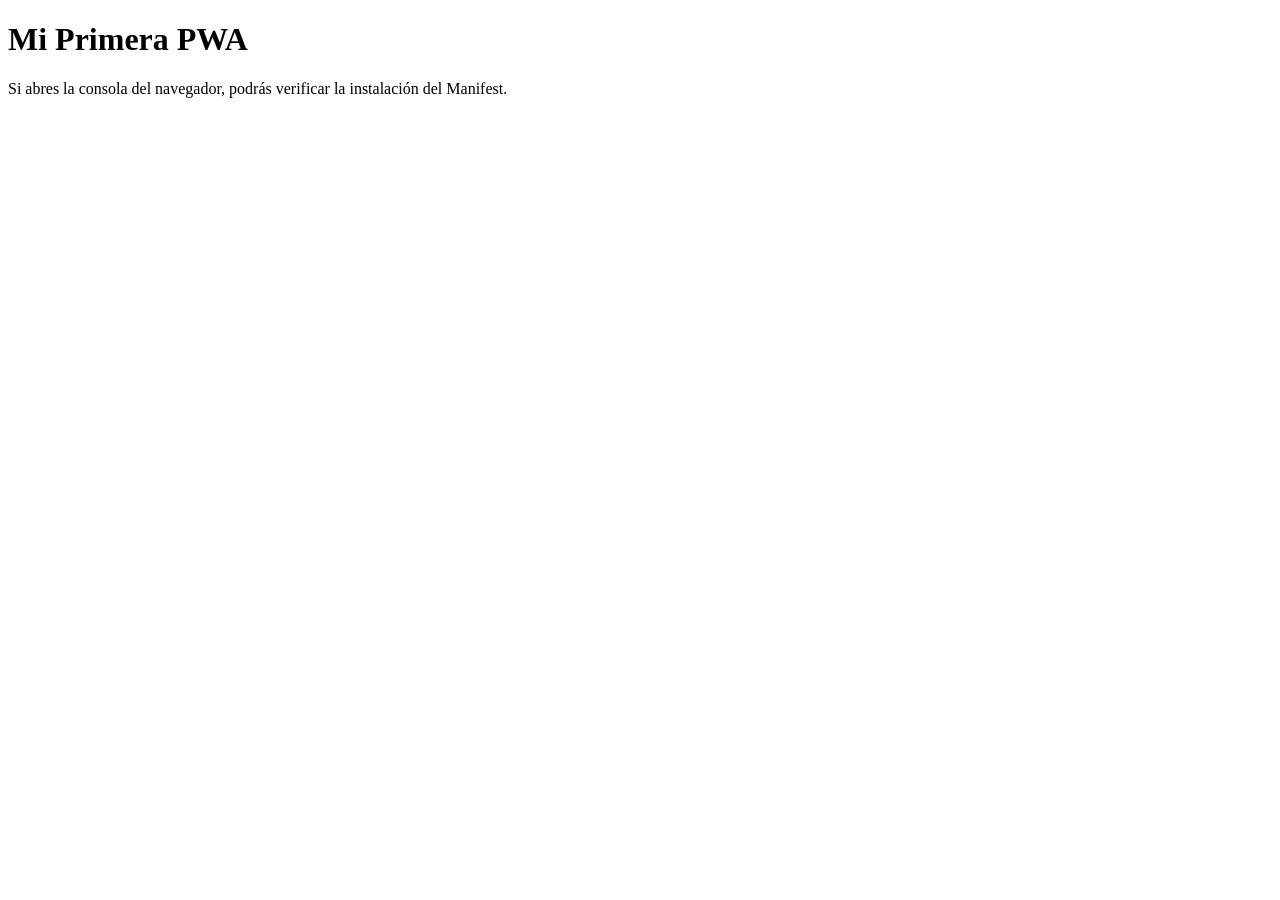
<file: Practica1/index.html>
<!DOCTYPE html>
<html lang="es">
<head>
  <meta charset="UTF-8">
  <meta name="viewport" content="width=device-width, initial-scale=1.0">
  <title>Mi Primera PWA</title>

  <link rel="manifest" href="manifest.json">

  <meta name="theme-color" content="#007bff">

  <link rel="apple-touch-icon" href="icons/icon-192.png">
</head>
<body>
  <h1>Mi Primera PWA</h1>
  <p>Si abres la consola del navegador, podrás verificar la instalación del Manifest.</p>
</body>
</html>
</file>
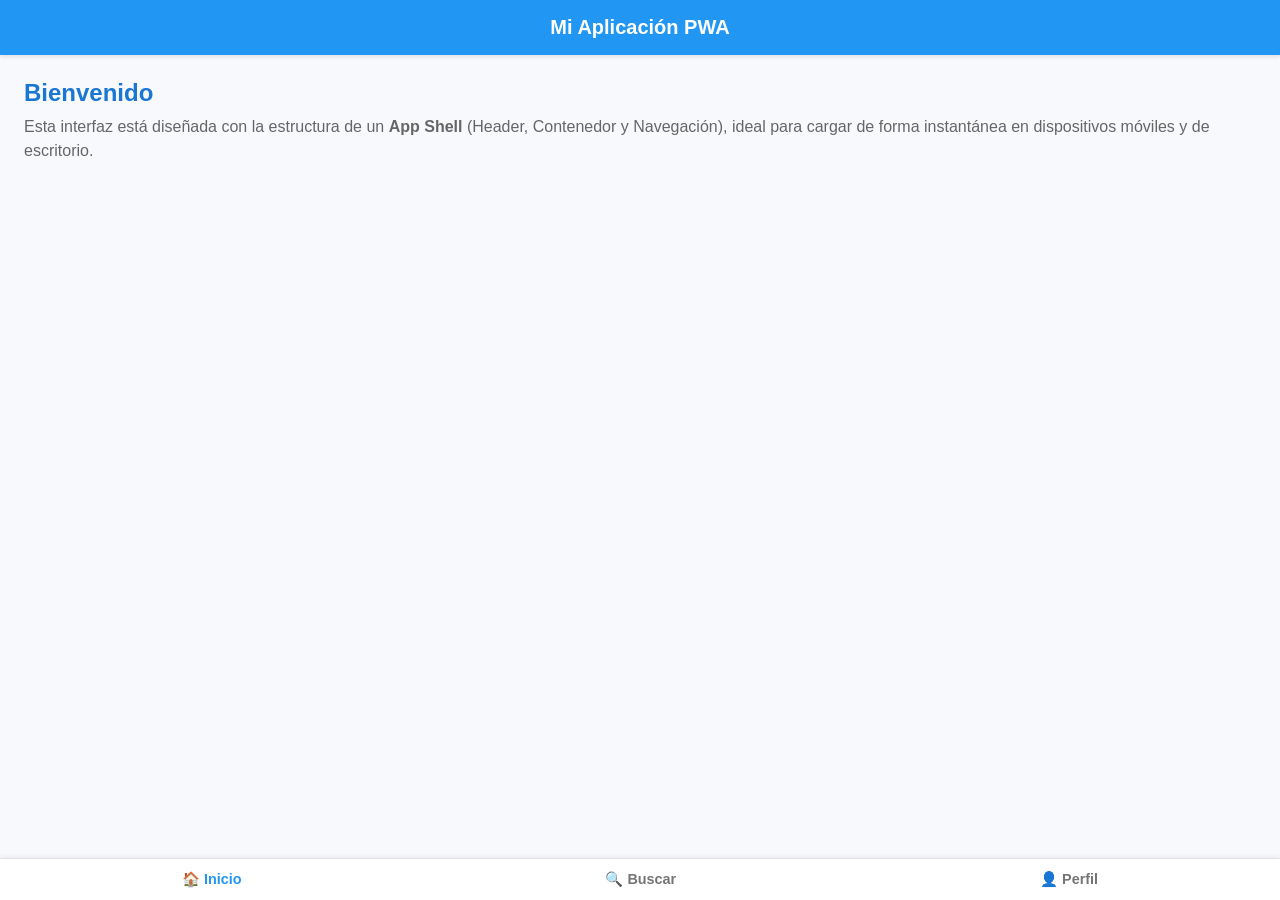
<file: Practica2/index.html>
<!DOCTYPE html>
<html lang="es">
<head>
    <meta charset="UTF-8">
    <meta name="viewport" content="width=device-width, initial-scale=1.0">
    <title>Práctica 2 - App Shell</title>
    
    <!-- Enlace al Manifest (requerido para la Splash Screen nativa) -->
    <link rel="manifest" href="manifest.json">
    
    <!-- Color de la barra de navegación en móviles -->
    <meta name="theme-color" content="#2196F3">

    <style>
        /* --- ESTILOS CSS --- */
        * {
            box-sizing: border-box;
            margin: 0;
            padding: 0;
        }

        body {
            font-family: 'Segoe UI', Tahoma, Geneva, Verdana, sans-serif;
            display: flex;
            flex-direction: column;
            height: 100vh;
            background-color: #f7f9fc;
            color: #333;
        }

        /* 1. Header (Cabecera del App Shell) */
        header {
            background-color: #2196F3;
            color: white;
            padding: 1rem;
            text-align: center;
            font-size: 1.25rem;
            font-weight: bold;
            box-shadow: 0 2px 4px rgba(0,0,0,0.1);
            z-index: 10;
        }

        main {
            flex: 1;
            padding: 1.5rem;
            overflow-y: auto;
        }

        main h2 {
            margin-bottom: 0.5rem;
            color: #1976D2;
        }

        main p {
            color: #666;
            line-height: 1.5;
        }

        /* 3. Menú de Navegación (Inferior estilo App Móvil) */
        nav {
            background-color: #ffffff;
            border-top: 1px solid #e0e0e0;
            display: flex;
            justify-content: space-around;
            padding: 0.75rem 0;
            box-shadow: 0 -2px 4px rgba(0,0,0,0.05);
            z-index: 10;
        }

        nav a {
            text-decoration: none;
            color: #757575;
            font-size: 0.9rem;
            font-weight: 600;
            display: flex;
            flex-direction: column;
            align-items: center;
            transition: color 0.2s;
        }

        nav a:hover, nav a.active {
            color: #2196F3;
        }
    </style>
</head>
<body>

    <header>
        Mi Aplicación PWA
    </header>

    <main>
        <h2>Bienvenido</h2>
        <p>Esta interfaz está diseñada con la estructura de un <strong>App Shell</strong> (Header, Contenedor y Navegación), ideal para cargar de forma instantánea en dispositivos móviles y de escritorio.</p>
    </main>

    <nav>
        <a href="#" class="active">🏠 Inicio</a>
        <a href="#">🔍 Buscar</a>
        <a href="#">👤 Perfil</a>
    </nav>

</body>
</html>
</file>
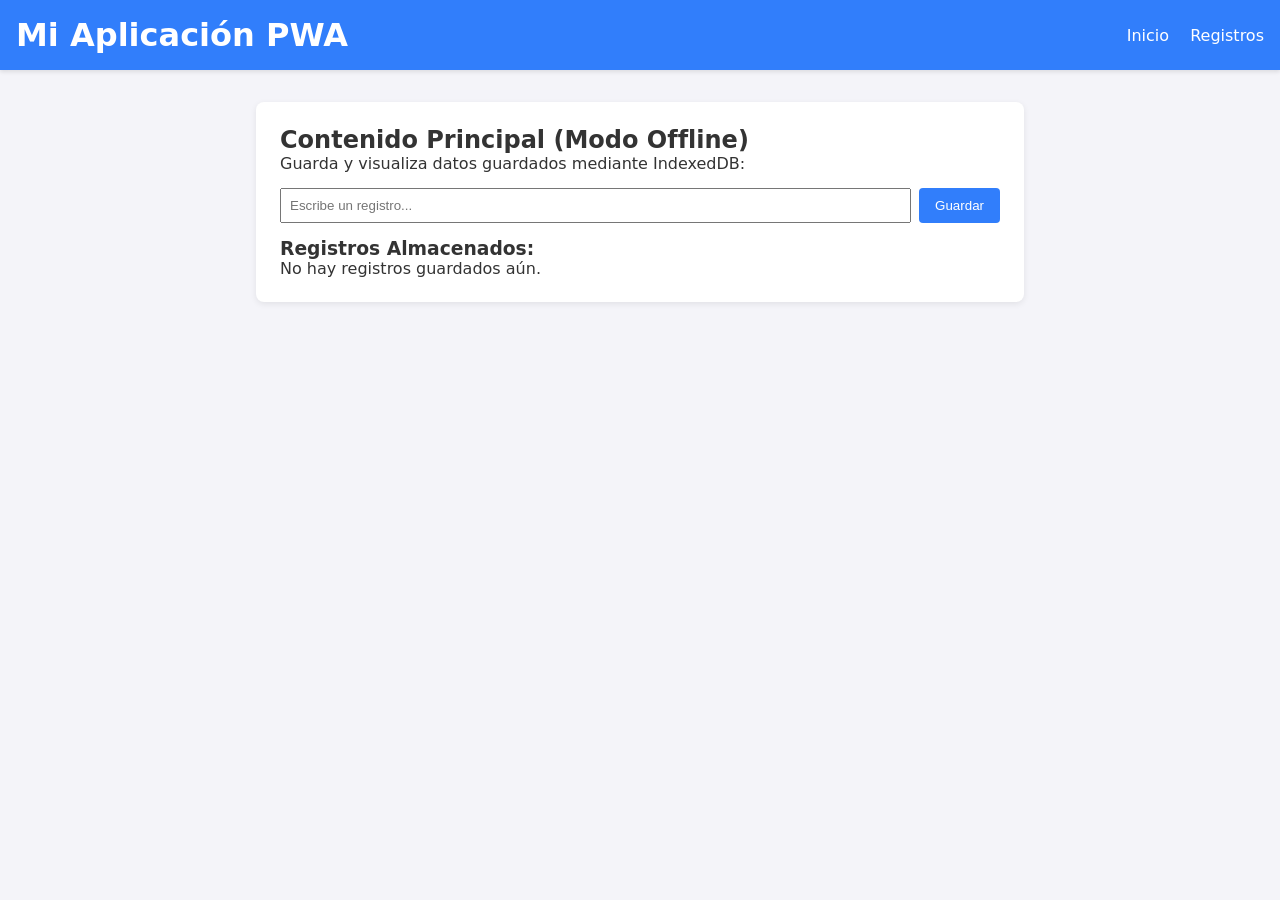
<file: Practica3/index.html>
<!DOCTYPE html>
<html lang="es">
<head>
  <meta charset="UTF-8">
  <meta name="viewport" content="width=device-width, initial-scale=1.0">
  <meta name="theme-color" content="#317EFB">
  <link rel="manifest" href="manifest.json">
  <link rel="stylesheet" href="estilos.css">
  <title>PWA App Shell</title>
</head>
<body>
  <header class="app-header">
    <h1>Mi Aplicación PWA</h1>
    <nav class="app-nav">
      <a href="#inicio">Inicio</a>
      <a href="#registros">Registros</a>
    </nav>
  </header>

  <main class="app-content">
    <section class="card">
      <h2>Contenido Principal (Modo Offline)</h2>
      <p>Guarda y visualiza datos guardados mediante IndexedDB:</p>
      
      <div style="margin: 15px 0; display: flex; gap: 8px;">
        <input type="text" id="input-registro" placeholder="Escribe un registro..." style="padding: 8px; flex: 1;">
        <button id="btn-agregar" style="padding: 8px 16px; background: #317EFB; color: white; border: none; border-radius: 4px; cursor: pointer;">Guardar</button>
      </div>

      <h3>Registros Almacenados:</h3>
      <div id="data-container">Cargando información...</div>
    </section>
  </main>

  <script src="app.js"></script>
</body>
</html>
</file>
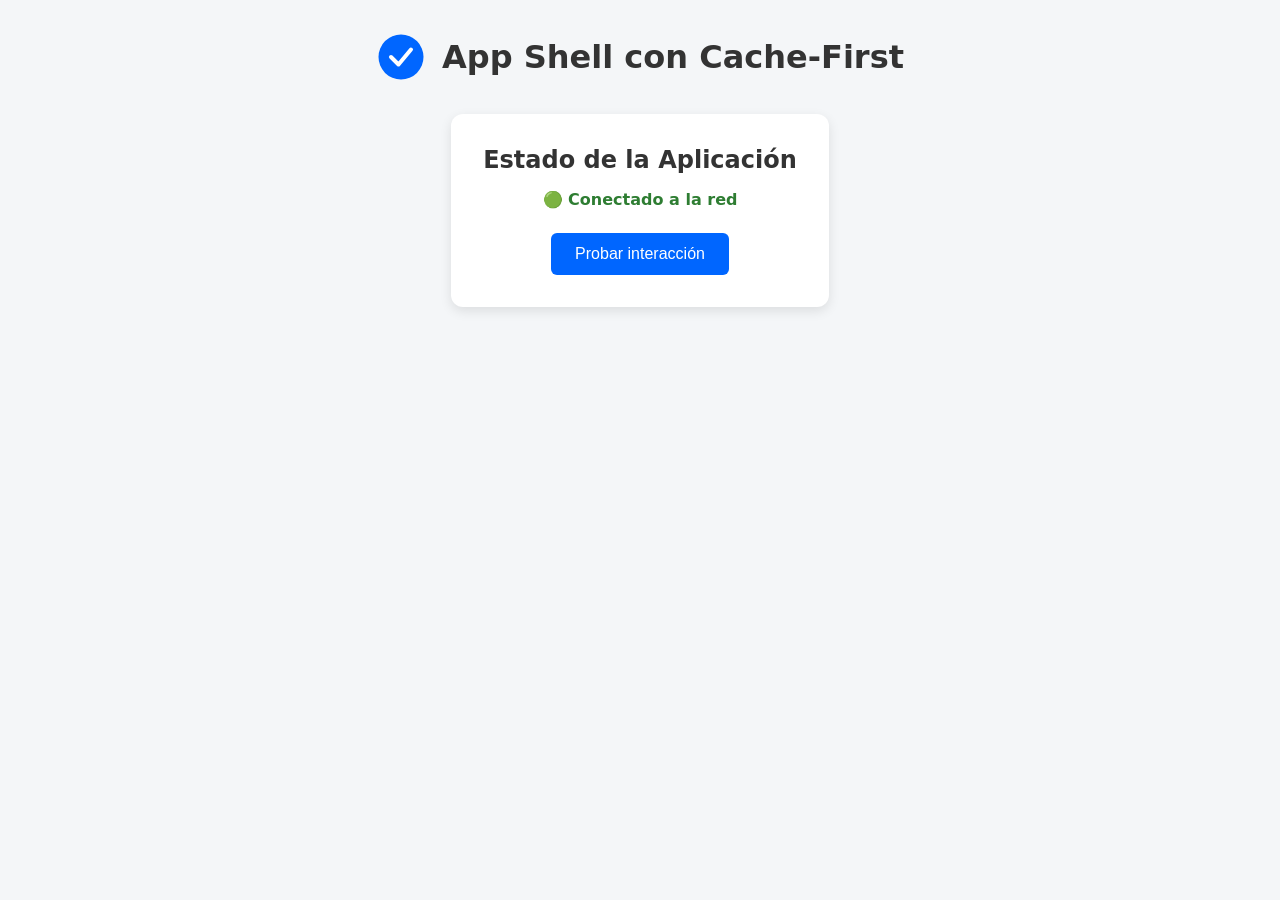
<file: Practica4/index.html>
<!DOCTYPE html>
<html lang="es">
<head>
  <meta charset="UTF-8">
  <meta name="viewport" content="width=device-width, initial-scale=1.0">
  <title>Ejercicio 4 - Cache API</title>
  <link rel="stylesheet" href="css/styles.css">
  <link rel="icon" href="images/logo.svg">
</head>
<body>
  <header>
    <img src="images/logo.svg" alt="Logo App" class="logo">
    <h1>App Shell con Cache-First</h1>
  </header>

  <main>
    <section class="card">
      <h2>Estado de la Aplicación</h2>
      <p id="status">Verificando conexión...</p>
      <button id="btn-test">Probar interacción</button>
    </section>
  </main>

  <script src="js/app.js"></script>
</body>
</html>
</file>
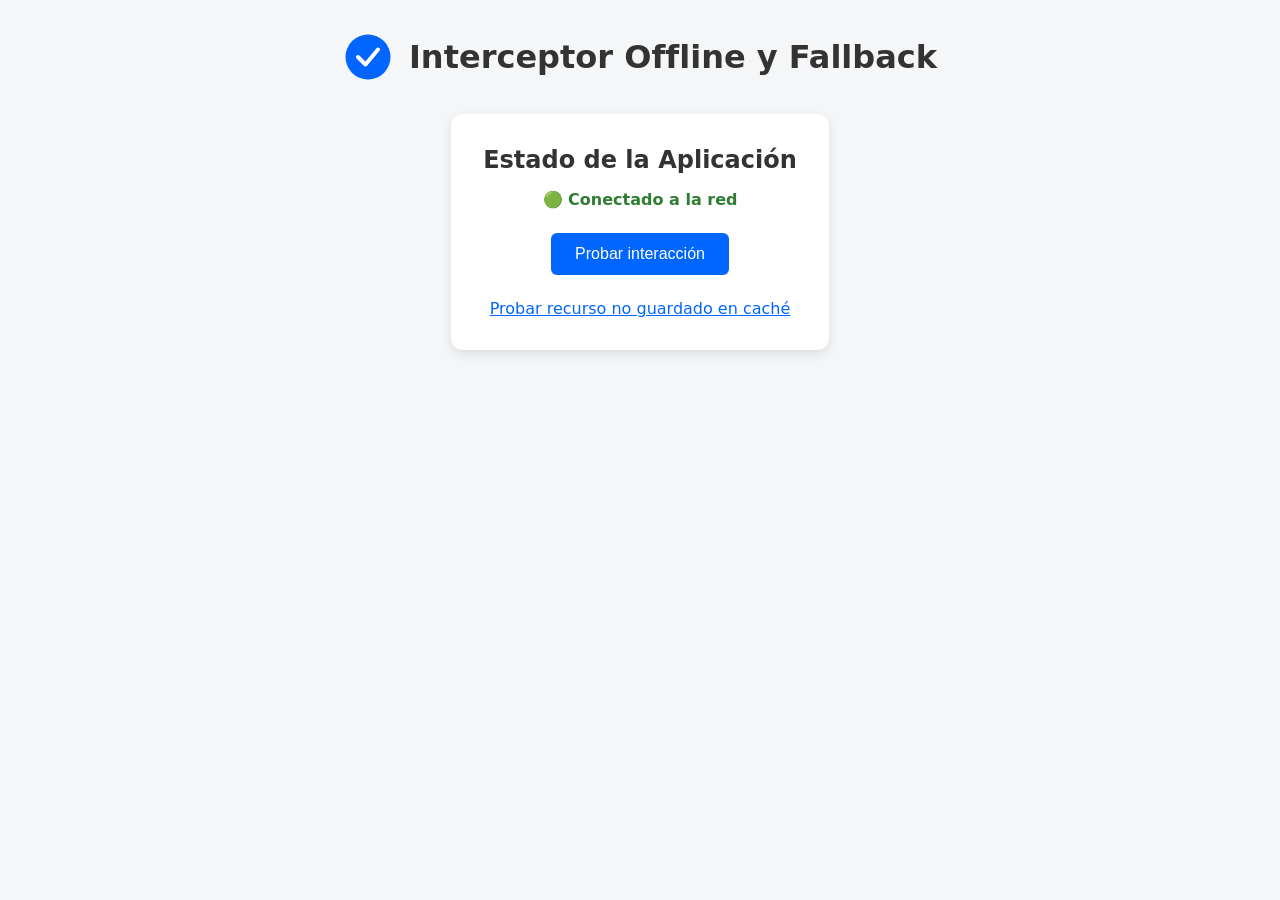
<file: Practica5/index.html>
<!DOCTYPE html>
<html lang="es">
<head>
  <meta charset="UTF-8">
  <meta name="viewport" content="width=device-width, initial-scale=1.0">
  <title>Ejercicio 5 - Fallback Offline</title>
  <link rel="stylesheet" href="css/styles.css">
  <link rel="icon" href="images/logo.svg">
</head>
<body>
  <header>
    <img src="images/logo.svg" alt="Logo App" class="logo">
    <h1>Interceptor Offline y Fallback</h1>
  </header>

  <main>
    <section class="card">
      <h2>Estado de la Aplicación</h2>
      <p id="status">Verificando conexión...</p>
      <button id="btn-test">Probar interacción</button>
      
      <!-- Enlace para probar la vista offline.html al solicitar una ruta no guardada -->
      <div style="margin-top: 1.5rem;">
        <a href="detalles.html" style="color: #0066ff; text-decoration: underline; font-weight: 500;">
          Probar recurso no guardado en caché
        </a>
      </div>
    </section>
  </main>

  <script src="js/app.js"></script>
</body>
</html>
</file>
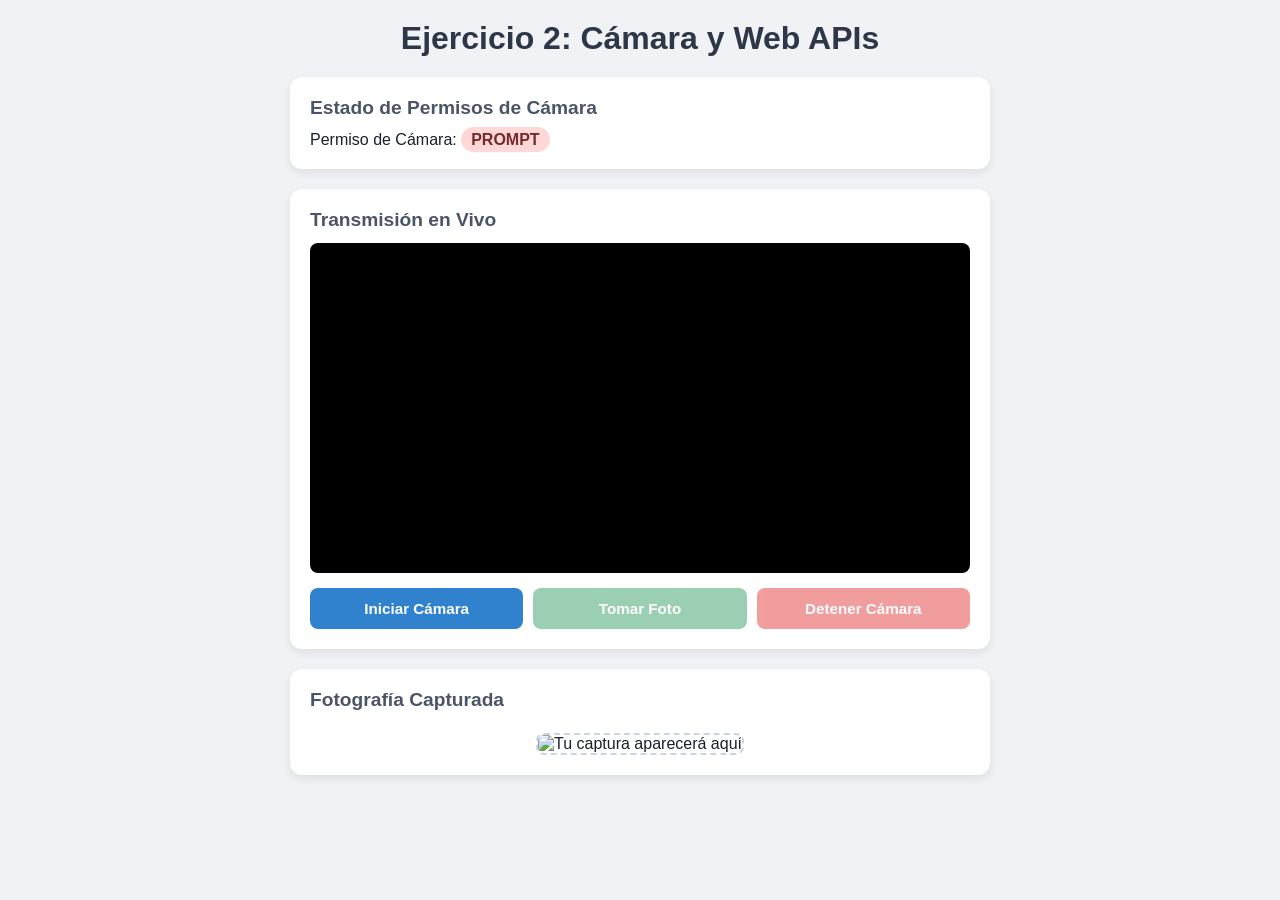
<file: Portafolio_2/Ejercicio2/index.html>
<!DOCTYPE html>
<html lang="es">
<head>
  <meta charset="UTF-8">
  <meta name="viewport" content="width=device-width, initial-scale=1.0">
  <title>Ejercicio 2: Cámara y Hardware APIs</title>
  <link rel="stylesheet" href="estilos.css">
</head>
<body>
  <div class="container">
    <h1>Ejercicio 2: Cámara y Web APIs</h1>

    <!-- Estado de Permisos -->
    <div class="card">
      <h2>Estado de Permisos de Cámara</h2>
      <p>Permiso de Cámara: <span id="camera-status" class="badge">Inactivo</span></p>
    </div>

    <!-- Visor de la Cámara -->
    <div class="card">
      <h2>Transmisión en Vivo</h2>
      <div class="video-container">
        <video id="video" autoplay playsinline muted></video>
      </div>

      <div class="controls">
        <button id="btn-start" class="btn btn-primary">Iniciar Cámara</button>
        <button id="btn-capture" class="btn btn-success" disabled>Tomar Foto</button>
        <button id="btn-stop" class="btn btn-danger" disabled>Detener Cámara</button>
      </div>
    </div>

    <!-- Captura de Foto -->
    <div class="card">
      <h2>Fotografía Capturada</h2>
      <div id="snapshot-container">
        <canvas id="canvas" style="display: none;"></canvas>
        <img id="photo" alt="Tu captura aparecerá aquí" />
      </div>
    </div>
  </div>

  <script src="app.js"></script>
</body>
</html>
</file>
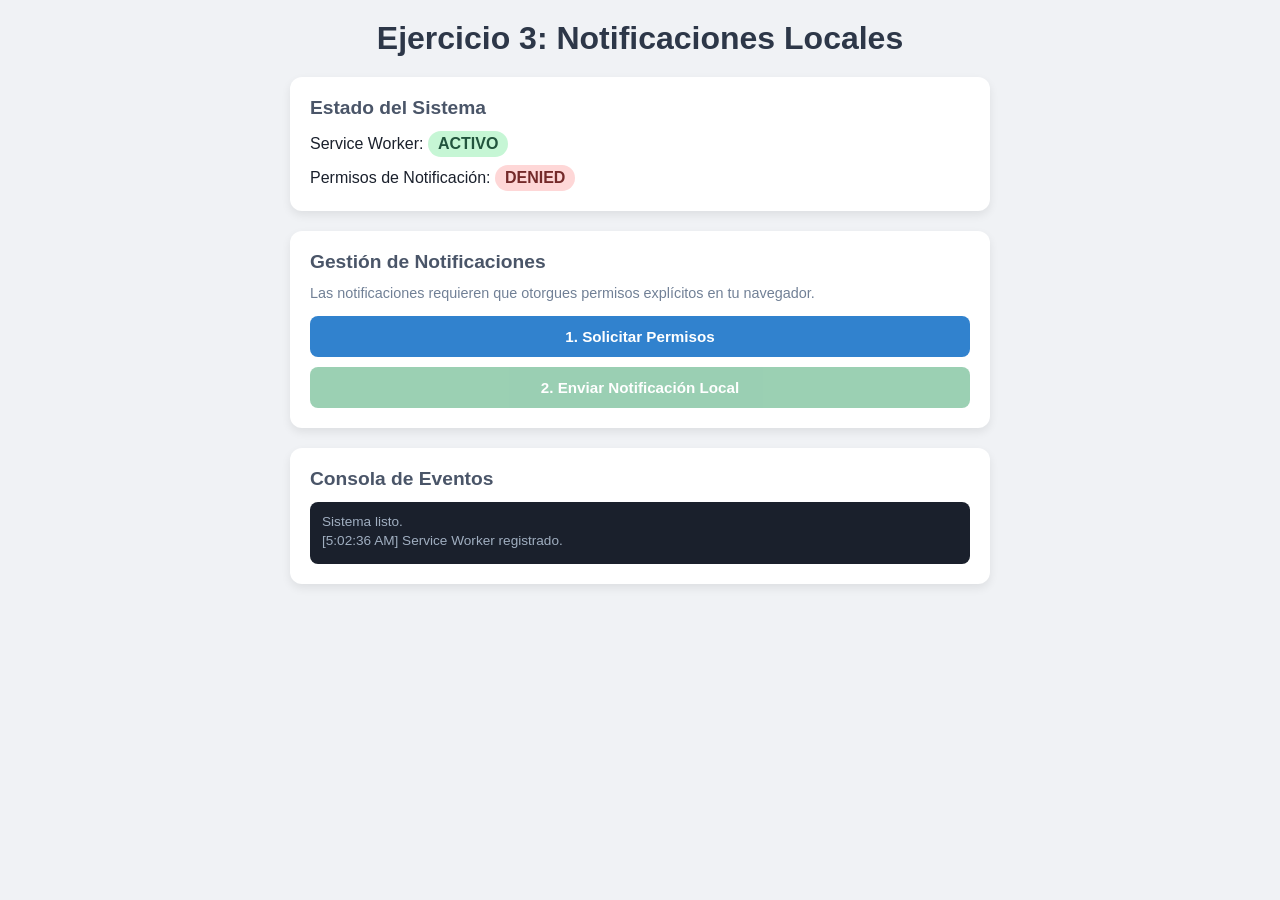
<file: Portafolio_2/Ejercicio3/index.html>
<!DOCTYPE html>
<html lang="es">
<head>
  <meta charset="UTF-8">
  <meta name="viewport" content="width=device-width, initial-scale=1.0">
  <title>Ejercicio 3: Notificaciones Locales y SW</title>
  <link rel="stylesheet" href="estilos.css">
</head>
<body>
  <div class="container">
    <h1>Ejercicio 3: Notificaciones Locales</h1>

    <!-- Estado del Service Worker y Permisos -->
    <div class="card">
      <h2>Estado del Sistema</h2>
      <p>Service Worker: <span id="sw-status" class="badge">Comprobando...</span></p>
      <p style="margin-top: 8px;">Permisos de Notificación: <span id="notif-status" class="badge">Consultando...</span></p>
    </div>

    <!-- Controles de Notificaciones -->
    <div class="card">
      <h2>Gestión de Notificaciones</h2>
      <p class="description">Las notificaciones requieren que otorgues permisos explícitos en tu navegador.</p>
      
      <div class="controls">
        <button id="btn-request" class="btn btn-primary">1. Solicitar Permisos</button>
        <button id="btn-notify" class="btn btn-success" disabled>2. Enviar Notificación Local</button>
      </div>
    </div>

    <!-- Registro de Bitácora -->
    <div class="card">
      <h2>Consola de Eventos</h2>
      <div id="log-box" class="log-box">
        <p class="log-item System">Sistema listo.</p>
      </div>
    </div>
  </div>

  <script src="app.js"></script>
</body>
</html>
</file>
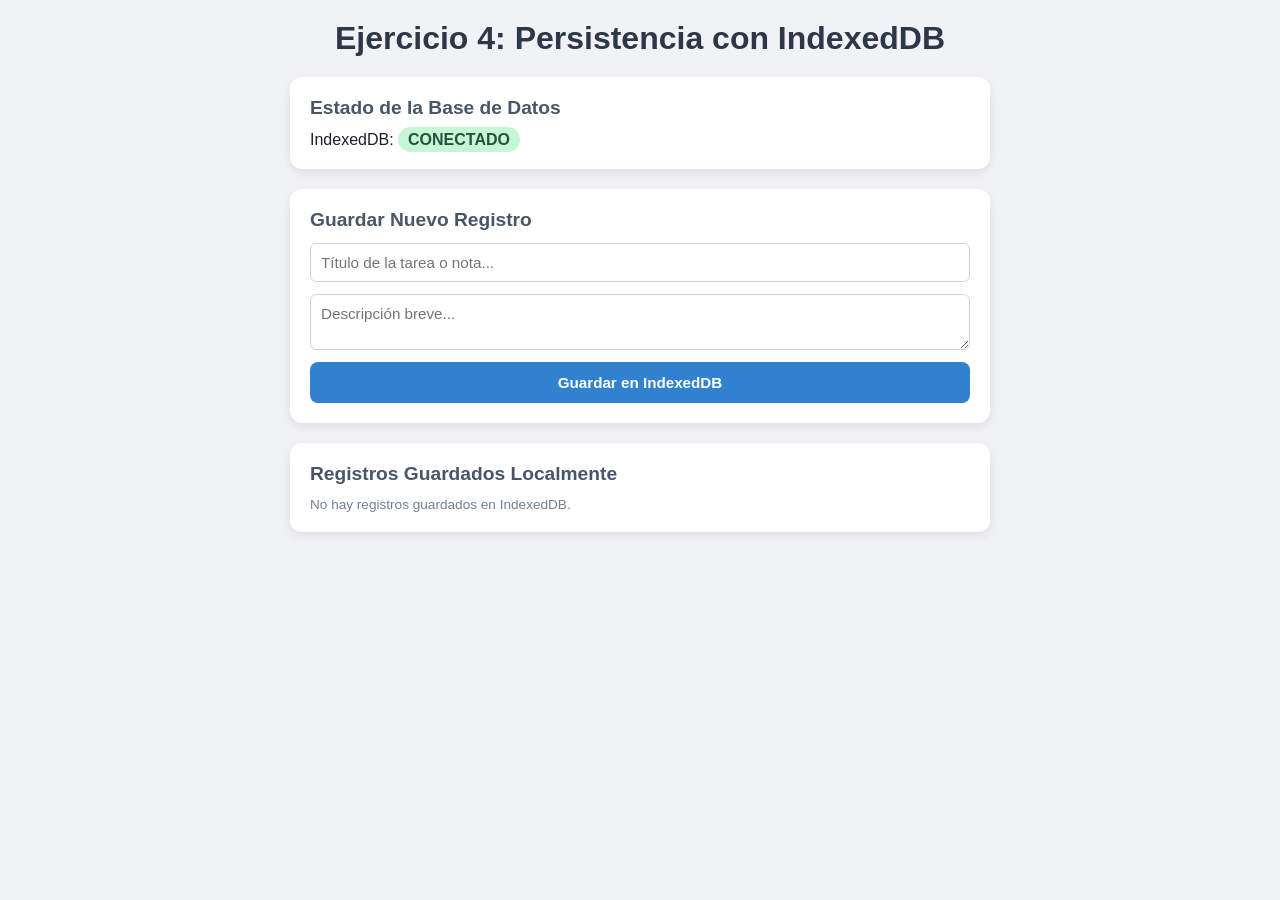
<file: Portafolio_2/Ejercicio4/index.html>
<!DOCTYPE html>
<html lang="es">
<head>
  <meta charset="UTF-8">
  <meta name="viewport" content="width=device-width, initial-scale=1.0">
  <title>Ejercicio 4: IndexedDB</title>
  <link rel="stylesheet" href="estilos.css">
</head>
<body>
  <div class="container">
    <h1>Ejercicio 4: Persistencia con IndexedDB</h1>

    <!-- Estado de la Base de Datos -->
    <div class="card">
      <h2>Estado de la Base de Datos</h2>
      <p>IndexedDB: <span id="db-status" class="badge">Conectando...</span></p>
    </div>

    <!-- Formulario para agregar registros -->
    <div class="card">
      <h2>Guardar Nuevo Registro</h2>
      <form id="todo-form">
        <input type="text" id="task-title" placeholder="Título de la tarea o nota..." required>
        <textarea id="task-desc" placeholder="Descripción breve..." rows="2" required></textarea>
        <button type="submit" class="btn btn-primary">Guardar en IndexedDB</button>
      </form>
    </div>

    <!-- Lista de registros almacenados -->
    <div class="card">
      <h2>Registros Guardados Localmente</h2>
      <ul id="task-list" class="task-list">
      </ul>
    </div>
  </div>

  <script src="app.js"></script>
</body>
</html>
</file>
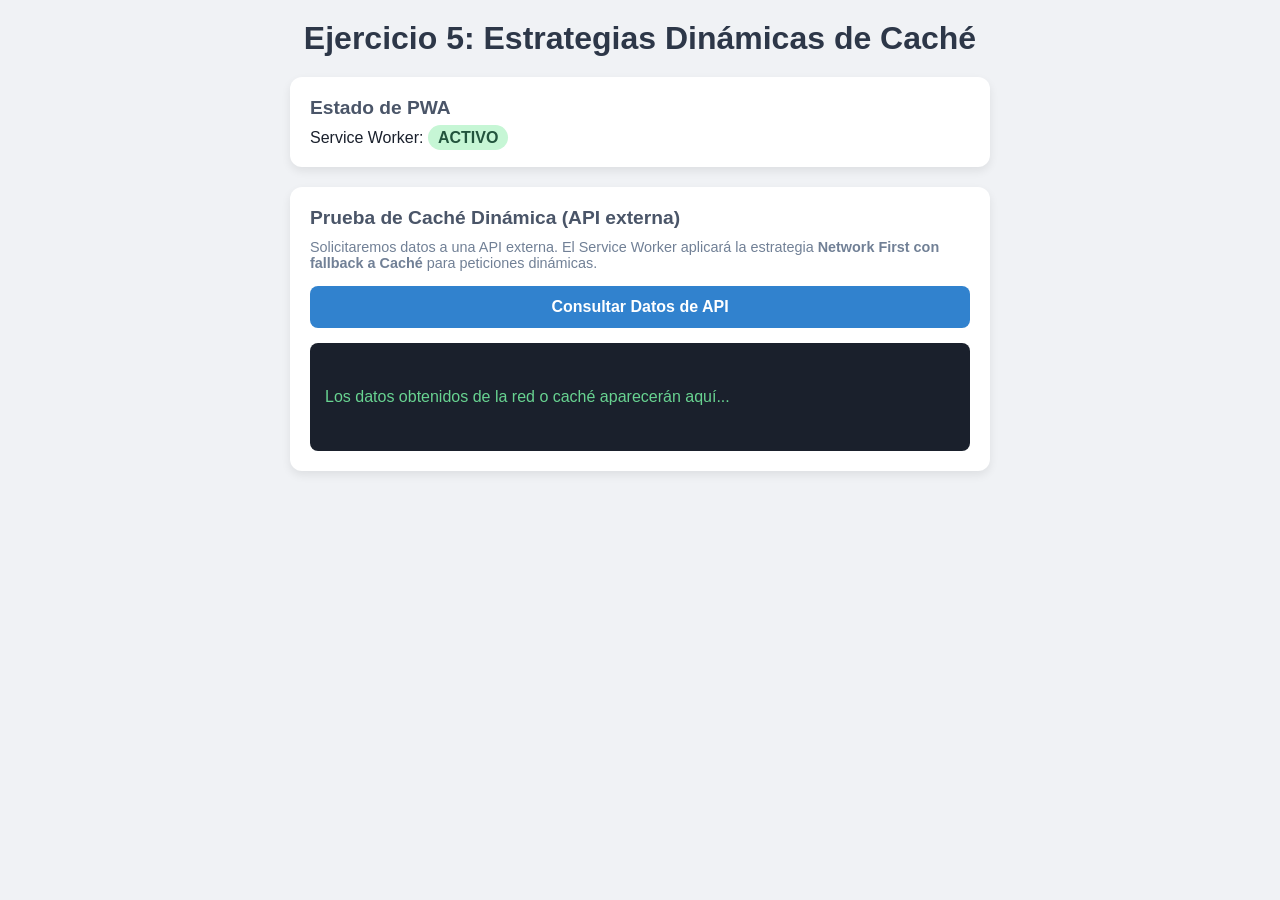
<file: Portafolio_2/Ejercicio5/index.html>
<!DOCTYPE html>
<html lang="es">
<head>
  <meta charset="UTF-8">
  <meta name="viewport" content="width=device-width, initial-scale=1.0">
  <title>Ejercicio 5: Estrategias de Caché</title>
  <link rel="stylesheet" href="estilos.css">
</head>
<body>
  <div class="container">
    <h1>Ejercicio 5: Estrategias Dinámicas de Caché</h1>

    <div class="card">
      <h2>Estado de PWA</h2>
      <p>Service Worker: <span id="sw-status" class="badge">Inactivo</span></p>
    </div>

    <div class="card">
      <h2>Prueba de Caché Dinámica (API externa)</h2>
      <p class="desc">Solicitaremos datos a una API externa. El Service Worker aplicará la estrategia <strong>Network First con fallback a Caché</strong> para peticiones dinámicas.</p>
      
      <button id="btn-fetch" class="btn">Consultar Datos de API</button>

      <div id="result-box" class="result-box">
        <p>Los datos obtenidos de la red o caché aparecerán aquí...</p>
      </div>
    </div>
  </div>

  <script src="app.js"></script>
</body>
</html>
</file>
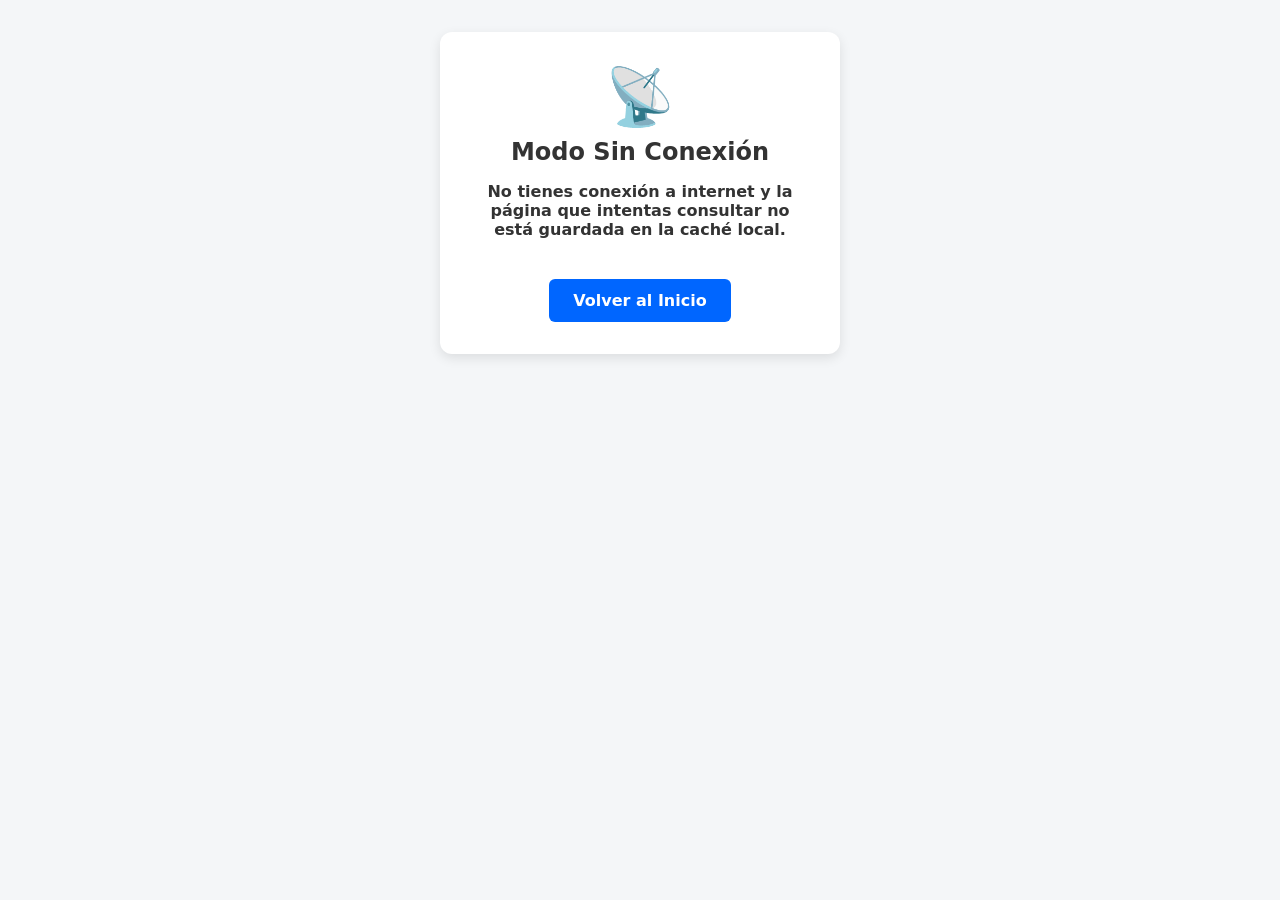
<file: Practica5/offline.html>
<!DOCTYPE html>
<html lang="es">
<head>
  <meta charset="UTF-8">
  <meta name="viewport" content="width=device-width, initial-scale=1.0">
  <title>Sin Conexión - Práctica 5</title>
  <link rel="stylesheet" href="css/styles.css">
</head>
<body>
  <main>
    <section class="card">
      <div style="font-size: 3.5rem; margin-bottom: 0.5rem;">📡</div>
      <h2>Modo Sin Conexión</h2>
      <p>No tienes conexión a internet y la página que intentas consultar no está guardada en la caché local.</p>
      <a href="index.html" style="display: inline-block; margin-top: 1rem; text-decoration: none; background-color: #0066ff; color: white; padding: 0.75rem 1.5rem; border-radius: 6px; font-weight: bold;">Volver al Inicio</a>
    </section>
  </main>
</body>
</html>
</file>
<file: Practica3/estilos.css>
* {
  box-sizing: border-box;
  margin: 0;
  padding: 0;
}

body {
  font-family: system-ui, -apple-system, BlinkMacSystemFont, 'Segoe UI', Roboto, sans-serif;
  background-color: #f4f4f9;
  color: #333;
}

/* Encabezado y Navegación (App Shell) */
.app-header {
  background-color: #317EFB;
  color: white;
  padding: 1rem;
  display: flex;
  justify-content: space-between;
  align-items: center;
  box-shadow: 0 2px 4px rgba(0, 0, 0, 0.1);
}

.app-nav a {
  color: white;
  text-decoration: none;
  margin-left: 1rem;
  font-weight: 500;
}

/* Contenido Principal */
.app-content {
  max-width: 800px;
  margin: 2rem auto;
  padding: 0 1rem;
}

.card {
  background: white;
  padding: 1.5rem;
  border-radius: 8px;
  box-shadow: 0 2px 6px rgba(0, 0, 0, 0.08);
}

/* Formulario IndexedDB (Práctica 3) */
.form-group {
  margin: 15px 0;
  display: flex;
  gap: 8px;
}

.form-group input {
  padding: 10px;
  flex: 1;
  border: 1px solid #ccc;
  border-radius: 4px;
  font-size: 14px;
}

.form-group button {
  padding: 10px 18px;
  background-color: #317EFB;
  color: white;
  border: none;
  border-radius: 4px;
  font-size: 14px;
  cursor: pointer;
  font-weight: bold;
}

.form-group button:hover {
  background-color: #1f62cb;
}

/* Lista de registros almacenados */
.registro-item {
  background: #f0f4f8;
  padding: 10px;
  margin-bottom: 8px;
  border-radius: 4px;
  border-left: 4px solid #317EFB;
}

/* Diseño Responsivo */
@media (max-width: 600px) {
  .app-header {
    flex-direction: column;
    gap: 0.5rem;
    text-align: center;
  }

  .app-nav a {
    margin: 0 0.5rem;
  }

  .form-group {
    flex-direction: column;
  }
}
</file>
<file: Practica4/css/styles.css>
* {
  box-sizing: border-box;
  margin: 0;
  padding: 0;
}

body {
  font-family: system-ui, -apple-system, sans-serif;
  background-color: #f4f6f8;
  color: #333;
  display: flex;
  flex-direction: column;
  align-items: center;
  min-height: 100vh;
  padding: 2rem;
}

header {
  display: flex;
  align-items: center;
  gap: 1rem;
  margin-bottom: 2rem;
}

.logo {
  width: 50px;
  height: 50px;
}

.card {
  background: #ffffff;
  padding: 2rem;
  border-radius: 12px;
  box-shadow: 0 4px 12px rgba(0,0,0,0.1);
  text-align: center;
  max-width: 400px;
}

.card h2 {
  margin-bottom: 1rem;
}

.card p {
  margin-bottom: 1.5rem;
  font-weight: bold;
}

button {
  background-color: #0066ff;
  color: white;
  border: none;
  padding: 0.75rem 1.5rem;
  border-radius: 6px;
  font-size: 1rem;
  cursor: pointer;
}

button:hover {
  background-color: #0052cc;
}
</file>
<file: Practica5/css/styles.css>
* {
  box-sizing: border-box;
  margin: 0;
  padding: 0;
}

body {
  font-family: system-ui, -apple-system, sans-serif;
  background-color: #f4f6f8;
  color: #333;
  display: flex;
  flex-direction: column;
  align-items: center;
  min-height: 100vh;
  padding: 2rem;
}

header {
  display: flex;
  align-items: center;
  gap: 1rem;
  margin-bottom: 2rem;
}

.logo {
  width: 50px;
  height: 50px;
}

.card {
  background: #ffffff;
  padding: 2rem;
  border-radius: 12px;
  box-shadow: 0 4px 12px rgba(0,0,0,0.1);
  text-align: center;
  max-width: 400px;
}

.card h2 {
  margin-bottom: 1rem;
}

.card p {
  margin-bottom: 1.5rem;
  font-weight: bold;
}

button {
  background-color: #0066ff;
  color: white;
  border: none;
  padding: 0.75rem 1.5rem;
  border-radius: 6px;
  font-size: 1rem;
  cursor: pointer;
}

button:hover {
  background-color: #0052cc;
}
</file>
<file: Portafolio_2/Ejercicio2/estilos.css>
* {
  box-sizing: border-box;
  font-family: 'Segoe UI', Tahoma, Geneva, Verdana, sans-serif;
  margin: 0;
  padding: 0;
}

body {
  background-color: #f0f2f5;
  padding: 20px;
  color: #1a202c;
}

.container {
  max-width: 700px;
  margin: 0 auto;
}

h1 {
  text-align: center;
  margin-bottom: 20px;
  color: #2d3748;
}

.card {
  background: #ffffff;
  padding: 20px;
  border-radius: 12px;
  box-shadow: 0 4px 10px rgba(0,0,0,0.08);
  margin-bottom: 20px;
}

.card h2 {
  font-size: 1.2rem;
  margin-bottom: 12px;
  color: #4a5568;
}

.badge {
  font-weight: bold;
  padding: 4px 10px;
  border-radius: 20px;
  background-color: #e2e8f0;
}

.active { background-color: #c6f6d5; color: #22543d; }
.inactive { background-color: #fed7d7; color: #742a2a; }

.video-container {
  width: 100%;
  background-color: #000;
  border-radius: 8px;
  overflow: hidden;
  display: flex;
  justify-content: center;
  align-items: center;
  min-height: 250px;
}

video {
  width: 100%;
  max-height: 400px;
  object-fit: cover;
}

.controls {
  display: flex;
  gap: 10px;
  margin-top: 15px;
}

.btn {
  flex: 1;
  padding: 12px;
  border: none;
  border-radius: 8px;
  font-size: 0.95rem;
  font-weight: 600;
  cursor: pointer;
  transition: opacity 0.2s ease;
}

.btn:disabled {
  opacity: 0.5;
  cursor: not-allowed;
}

.btn-primary { background-color: #3182ce; color: white; }
.btn-success { background-color: #38a169; color: white; }
.btn-danger { background-color: #e53e3e; color: white; }

#snapshot-container {
  text-align: center;
}

#photo {
  width: 100%;
  max-height: 350px;
  border-radius: 8px;
  border: 2px dashed #cbd5e0;
  margin-top: 10px;
  object-fit: contain;
}
</file>
<file: Portafolio_2/Ejercicio3/estilos.css>
* {
  box-sizing: border-box;
  font-family: 'Segoe UI', Tahoma, Geneva, Verdana, sans-serif;
  margin: 0;
  padding: 0;
}

body {
  background-color: #f0f2f5;
  padding: 20px;
  color: #1a202c;
}

.container {
  max-width: 700px;
  margin: 0 auto;
}

h1 {
  text-align: center;
  margin-bottom: 20px;
  color: #2d3748;
}

.card {
  background: #ffffff;
  padding: 20px;
  border-radius: 12px;
  box-shadow: 0 4px 10px rgba(0,0,0,0.08);
  margin-bottom: 20px;
}

.card h2 {
  font-size: 1.2rem;
  margin-bottom: 12px;
  color: #4a5568;
}

.description {
  font-size: 0.9rem;
  color: #718096;
  margin-bottom: 15px;
}

.badge {
  font-weight: bold;
  padding: 4px 10px;
  border-radius: 20px;
  background-color: #e2e8f0;
  display: inline-block;
}

.granted { background-color: #c6f6d5; color: #22543d; }
.prompt { background-color: #fefcbf; color: #744210; }
.denied { background-color: #fed7d7; color: #742a2a; }

.controls {
  display: flex;
  flex-direction: column;
  gap: 10px;
}

.btn {
  width: 100%;
  padding: 12px;
  border: none;
  border-radius: 8px;
  font-size: 0.95rem;
  font-weight: 600;
  cursor: pointer;
  transition: opacity 0.2s ease;
}

.btn:disabled {
  opacity: 0.5;
  cursor: not-allowed;
}

.btn-primary { background-color: #3182ce; color: white; }
.btn-success { background-color: #38a169; color: white; }

.log-box {
  background-color: #1a202c;
  color: #a0aec0;
  padding: 12px;
  border-radius: 8px;
  font-family: monospace;
  font-size: 0.85rem;
  max-height: 150px;
  overflow-y: auto;
}

.log-item {
  margin-bottom: 4px;
}
</file>
<file: Portafolio_2/Ejercicio4/estilos.css>
* {
  box-sizing: border-box;
  font-family: 'Segoe UI', Tahoma, Geneva, Verdana, sans-serif;
  margin: 0;
  padding: 0;
}

body {
  background-color: #f0f2f5;
  padding: 20px;
  color: #1a202c;
}

.container {
  max-width: 700px;
  margin: 0 auto;
}

h1 {
  text-align: center;
  margin-bottom: 20px;
  color: #2d3748;
}

.card {
  background: #ffffff;
  padding: 20px;
  border-radius: 12px;
  box-shadow: 0 4px 10px rgba(0,0,0,0.08);
  margin-bottom: 20px;
}

.card h2 {
  font-size: 1.2rem;
  margin-bottom: 12px;
  color: #4a5568;
}

.badge {
  font-weight: bold;
  padding: 4px 10px;
  border-radius: 20px;
  background-color: #e2e8f0;
}

.active { background-color: #c6f6d5; color: #22543d; }
.error { background-color: #fed7d7; color: #742a2a; }

form {
  display: flex;
  flex-direction: column;
  gap: 12px;
}

input, textarea {
  width: 100%;
  padding: 10px;
  border: 1px solid #cbd5e0;
  border-radius: 6px;
  font-size: 0.95rem;
}

.btn {
  width: 100%;
  padding: 12px;
  border: none;
  border-radius: 8px;
  font-size: 0.95rem;
  font-weight: 600;
  cursor: pointer;
  background-color: #3182ce;
  color: white;
}

.task-list {
  list-style: none;
}

.task-item {
  display: flex;
  justify-content: space-between;
  align-items: center;
  padding: 12px;
  background: #f7fafc;
  border: 1px solid #e2e8f0;
  border-radius: 8px;
  margin-bottom: 8px;
}

.task-info h3 {
  font-size: 1rem;
  color: #2d3748;
}

.task-info p {
  font-size: 0.85rem;
  color: #718096;
}

.btn-delete {
  background: #e53e3e;
  color: white;
  border: none;
  padding: 6px 12px;
  border-radius: 6px;
  cursor: pointer;
  font-size: 0.8rem;
}
</file>
<file: Portafolio_2/Ejercicio5/estilos.css>
* {
  box-sizing: border-box;
  font-family: 'Segoe UI', Tahoma, Geneva, Verdana, sans-serif;
  margin: 0;
  padding: 0;
}

body {
  background-color: #f0f2f5;
  padding: 20px;
  color: #1a202c;
}

.container {
  max-width: 700px;
  margin: 0 auto;
}

h1 {
  text-align: center;
  margin-bottom: 20px;
  color: #2d3748;
}

.card {
  background: #ffffff;
  padding: 20px;
  border-radius: 12px;
  box-shadow: 0 4px 10px rgba(0,0,0,0.08);
  margin-bottom: 20px;
}

.card h2 {
  font-size: 1.2rem;
  margin-bottom: 10px;
  color: #4a5568;
}

.desc {
  font-size: 0.9rem;
  color: #718096;
  margin-bottom: 15px;
}

.badge {
  font-weight: bold;
  padding: 4px 10px;
  border-radius: 20px;
  background-color: #e2e8f0;
}

.active { background-color: #c6f6d5; color: #22543d; }

.btn {
  width: 100%;
  padding: 12px;
  background-color: #3182ce;
  color: white;
  border: none;
  border-radius: 8px;
  font-size: 1rem;
  font-weight: 600;
  cursor: pointer;
}

.result-box {
  margin-top: 15px;
  padding: 15px;
  background-color: #1a202c;
  color: #68d391;
  border-radius: 8px;
  font-family: monospace;
  min-height: 100px;
  white-space: pre-wrap;
  word-break: break-all;
}
</file>
